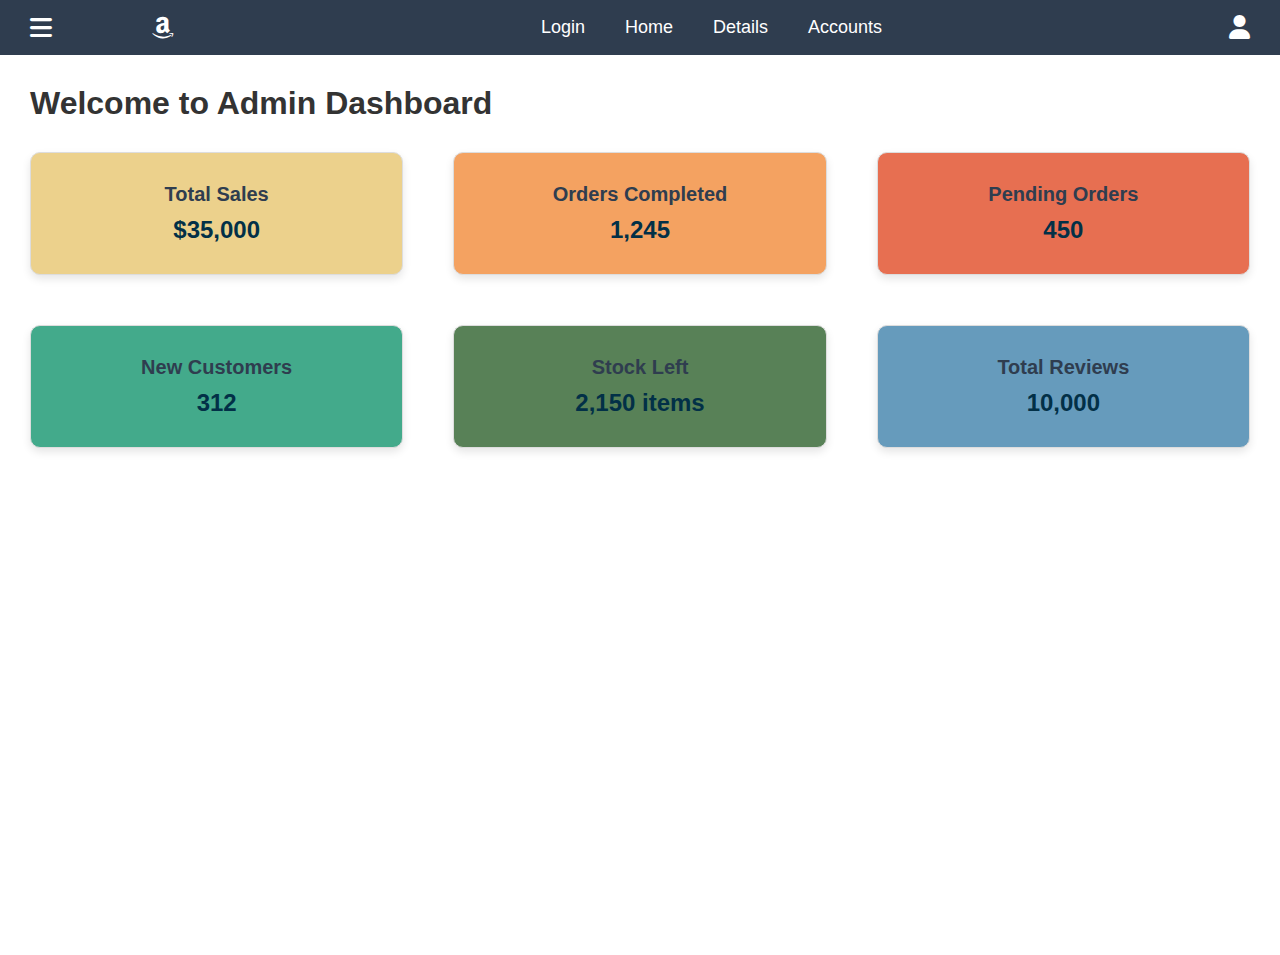
<file: 37067/index.html>
<!DOCTYPE html>
<html lang="en">

<head>
    <meta charset="UTF-8">
    <meta name="viewport" content="width=device-width, initial-scale=1.0">
    <title>Admin Dashboard</title>

    <link rel="stylesheet" href="https://cdnjs.cloudflare.com/ajax/libs/font-awesome/6.0.0-beta3/css/all.min.css">
    <link rel="stylesheet" href="style.css">
</head>

<body>

    <!-- Navbar -->
    <div class="navbar">
        <div class="navlog">
            <i class="fa-solid fa-bars" id="menu-icon"></i>
            <i class="fa-brands fa-amazon"></i>
        </div>

        <div class="nav-links">
            <ul>
                <li><a href="login.html">Login</a></li>
                <li><a href="#">Home</a></li>
                <li><a href="#" id="details-button">Details</a></li> <!-- Added Details Button -->
                <li><a href="#">Accounts</a></li>
            </ul>
        </div>

        <div class="nav-profile-logo">
            <i class="fa-solid fa-user"></i>
        </div>
    </div>

    <div class="wrapper">
        <!-- Sidebar -->
        <div class="sidebar" id="sidebar">
            <div class="sidebar-header">
                <h3>Admin</h3>
            </div>
            <ul class="sidebar-links">
                <li><a href="#">Dashboard</a></li>
                <li><a href="order.html">Orders</a></li>
                <li><a href="#">Products</a></li>
                <li><a href="customer.html">Customers</a></li>
                <li><a href="#">Settings</a></li>
            </ul>
        </div>

        <!-- Main Content -->
        <div class="main-content">
            <header>
                <h1>Welcome to Admin Dashboard</h1>
            </header>

            <div class="cards-container">
                <div class="card" style="background-color: #ecd18c;">
                    <h3>Total Sales</h3>
                    <p>$35,000</p>
                </div>
                <div class="card" style="background-color: #f4a261;">
                    <h3>Orders Completed</h3>
                    <p>1,245</p>
                </div>
                <div class="card" style="background-color: #e76f51;">
                    <h3>Pending Orders</h3>
                    <p>450</p>
                </div>
                <div class="card" style="background-color: #43aa8b;">
                    <h3>New Customers</h3>
                    <p>312</p>
                </div>
                <div class="card" style="background-color: #588157;">
                    <h3>Stock Left</h3>
                    <p>2,150 items</p>
                </div>
                <div class="card" style="background-color: #669bbc;">
                    <h3>Total Reviews</h3>
                    <p>10,000</p>
                </div>
            </div>

            <!-- Registered Customers View (Initially Hidden) -->
            <div id="view-container" class="view-container" style="display: none;">
                <h3>Registered Customers</h3>
                <ul id="customer-list"></ul>
            </div>

        </div>
    </div>

    <script>
        // JavaScript to toggle the sidebar visibility
        const menuIcon = document.getElementById('menu-icon');
        const sidebar = document.getElementById('sidebar');

        menuIcon.addEventListener('click', () => {
            sidebar.classList.toggle('active');
        });

        // When "Details" button is clicked, show registered customers
        document.getElementById("details-button").addEventListener("click", function(event) {
            event.preventDefault(); // Prevent page reload

            // Show the registered customers view
            document.getElementById("view-container").style.display = 'block';

            // Display the registered customers
            let customers = JSON.parse(localStorage.getItem('customers')) || [];

            if (customers.length === 0) {
                alert("No customers registered.");
                return;
            }

            const customerList = document.getElementById("customer-list");
            customerList.innerHTML = ''; // Clear existing list

            customers.forEach(customer => {
                let li = document.createElement("li");
                li.innerHTML = `<span>Name: ${customer.name}</span><span>Email: ${customer.email}</span><span>Phone: ${customer.phone}</span><span>Address: ${customer.address}</span>`;
                customerList.appendChild(li);
            });
        });
    </script>

</body>

</html>
</file>
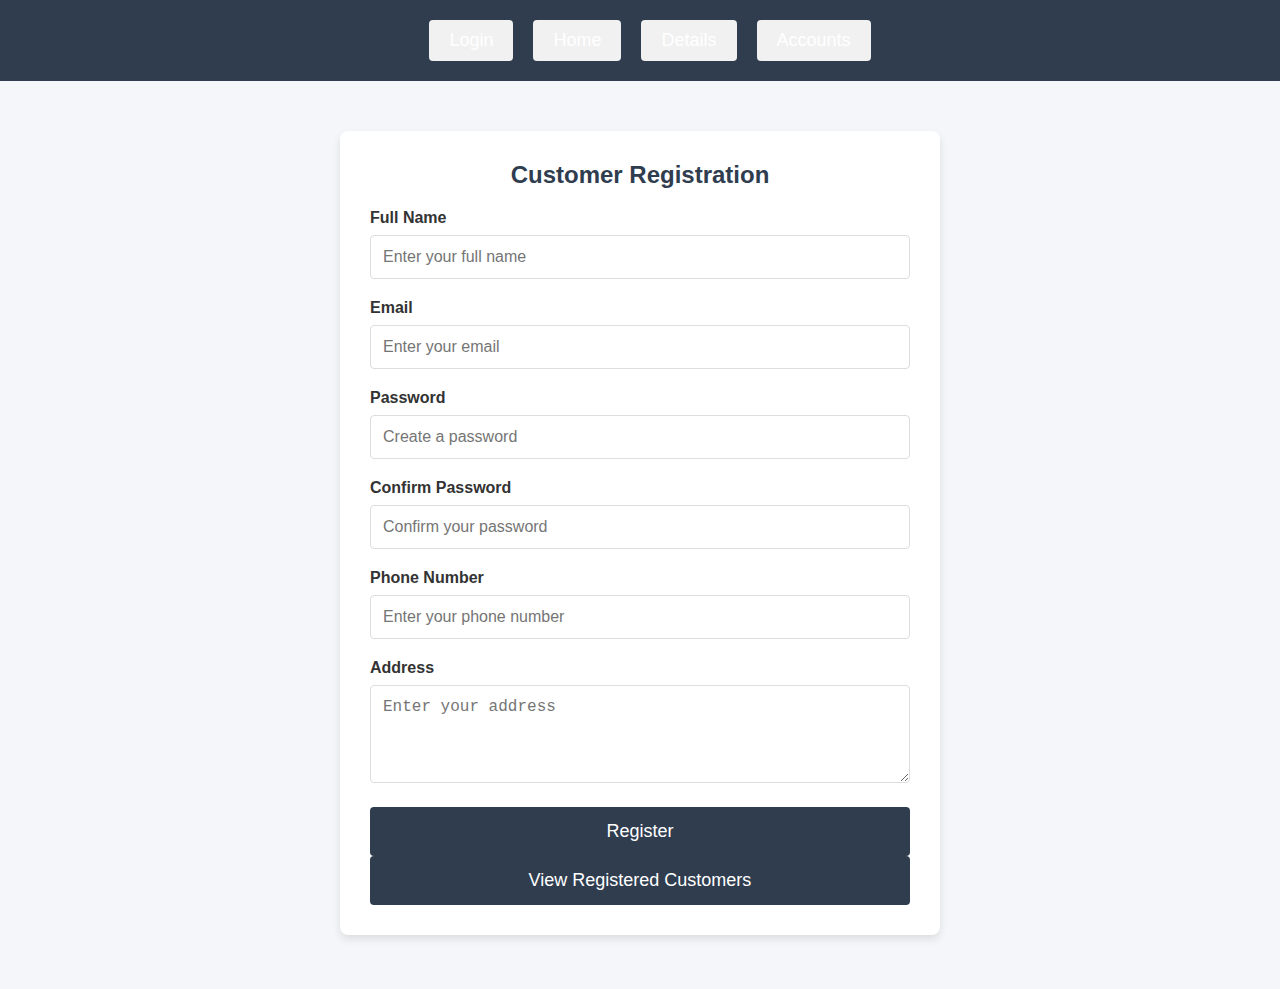
<file: 37067/customer.html>
<!DOCTYPE html>
<html lang="en">

<head>
    <meta charset="UTF-8">
    <meta http-equiv="X-UA-Compatible" content="IE=edge">
    <meta name="viewport" content="width=device-width, initial-scale=1.0">
    <title>Customer Registration</title>
    <link rel="stylesheet" href="customer.css">
</head>

<body>
    <div class="navbar">
        <div class="navlog">
            <i class="fa-brands fa-amazon"></i>
        </div>

        <div class="nav-links">
            <ul>
                <li><a href="login.html">Login</a></li>
                <li><a href="index.html">Home</a></li>
                <li><a href="#">Details</a></li>
                <li><a href="#">Accounts</a></li>
            </ul>
        </div>

        <div class="nav-profile-logo">
            <i class="fa-solid fa-user"></i>
        </div>
    </div>

    <!-- Customer Registration Form -->
    <div class="form-container">
        <h2>Customer Registration</h2>
        <form id="registration-form">
            <label for="name">Full Name</label>
            <input type="text" id="name" name="name" placeholder="Enter your full name" required>

            <label for="email">Email</label>
            <input type="email" id="email" name="email" placeholder="Enter your email" required>

            <label for="password">Password</label>
            <input type="password" id="password" name="password" placeholder="Create a password" required>

            <label for="confirm-password">Confirm Password</label>
            <input type="password" id="confirm-password" name="confirm-password" placeholder="Confirm your password" required>

            <label for="phone">Phone Number</label>
            <input type="text" id="phone" name="phone" placeholder="Enter your phone number" required>

            <label for="address">Address</label>
            <textarea id="address" name="address" placeholder="Enter your address" rows="4" required></textarea>

            <button type="submit">Register</button>
        </form>
        <p id="error-message" style="color: red;"></p>
        <button id="view-button" onclick="viewData()">View Registered Customers</button>
    </div>

    <!-- View Registered Customers -->
    <div id="view-container" class="view-container" style="display: none;">
        <h3>Registered Customers</h3>
        <ul id="customer-list"></ul>
    </div>

    <script src="customer.js"></script>
</body>

</html>
</file>
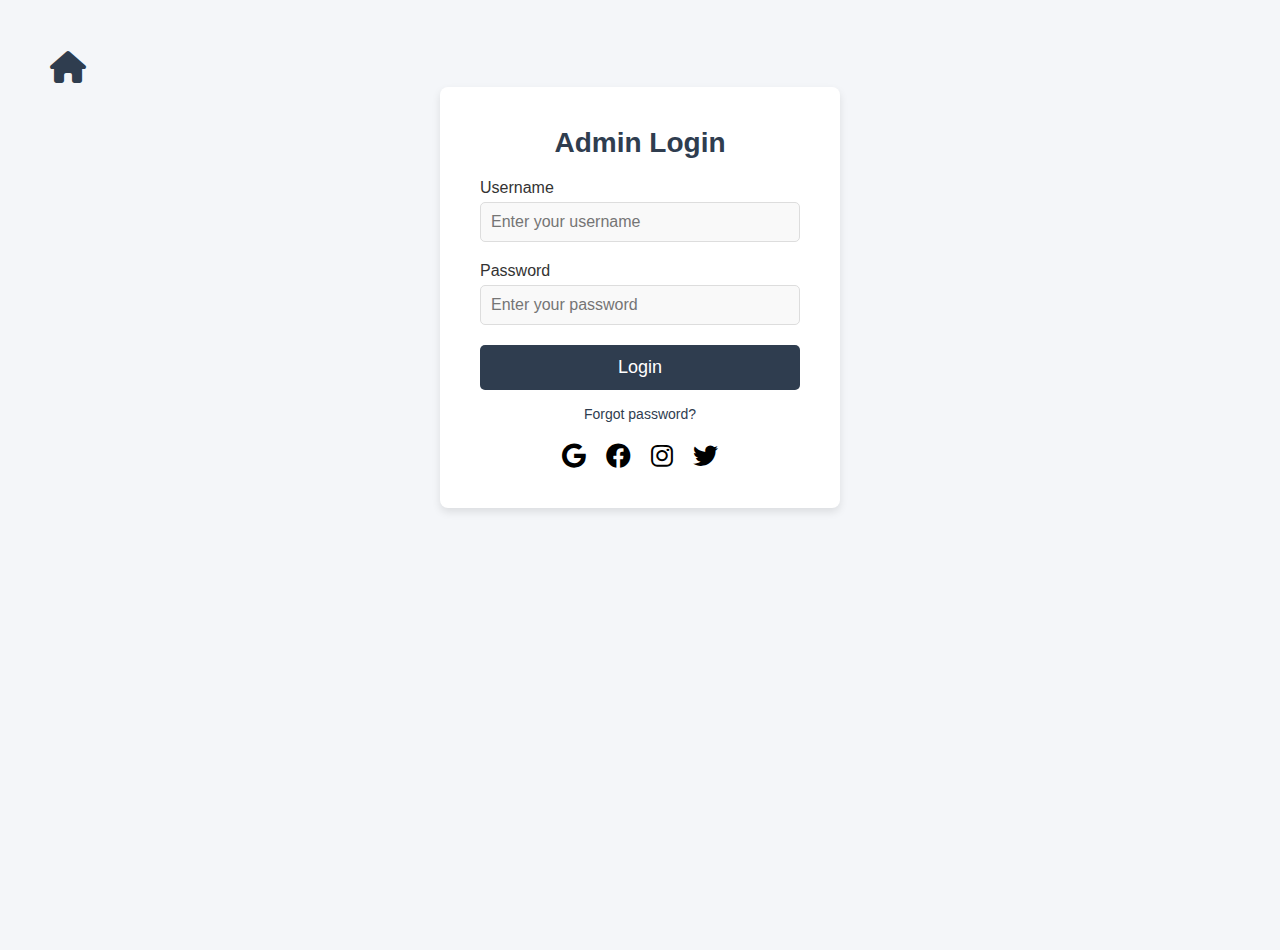
<file: 37067/login.html>
<!DOCTYPE html>
<html lang="en">

<head>
    <meta charset="UTF-8">
    <meta name="viewport" content="width=device-width, initial-scale=1.0">
    <title>Login - Admin Dashboard</title>
    <link rel="stylesheet" href="login.css">

    <link rel="stylesheet" href="https://cdnjs.cloudflare.com/ajax/libs/font-awesome/6.7.2/css/all.min.css"
        integrity="sha512-Evv84Mr4kqVGRNSgIGL/F/aIDqQb7xQ2vcrdIwxfjThSH8CSR7PBEakCr51Ck+w+/U6swU2Im1vVX0SVk9ABhg=="
        crossorigin="anonymous" referrerpolicy="no-referrer" />
    <link rel="stylesheet" href="https://cdnjs.cloudflare.com/ajax/libs/font-awesome/6.0.0-beta3/css/all.min.css">


</head>

<body>

    <nav>
        <div class="nav">
            <a href="index.html"><i class="fa-solid fa-house"></i></a>
        </div>
    </nav>

    <div class="container">

    <div class="login-container">
        <div class="login-form">
            <h2>Admin Login</h2>

            <form action="#">
                <div class="input-group">
                    <label for="username">Username</label>
                    <input type="text" id="username" name="username" placeholder="Enter your username" required>
                </div>

                <div class="input-group">
                    <label for="password">Password</label>
                    <input type="password" id="password" name="password" placeholder="Enter your password" required>
                </div>

                <button type="submit" class="login-btn">Login</button>

                <div class="forgot-password">
                    <a href="#">Forgot password?</a>
                </div>

                <div class="logo">
                    <i class="fa-brands fa-google"></i>
                    <i class="fa-brands fa-facebook"></i>
                    <i class="fa-brands fa-instagram"></i>
                    <i class="fa-brands fa-twitter"></i>
                </div>

            </form>
        </div>
    </div>
</div>

</body>

</html>
</file>
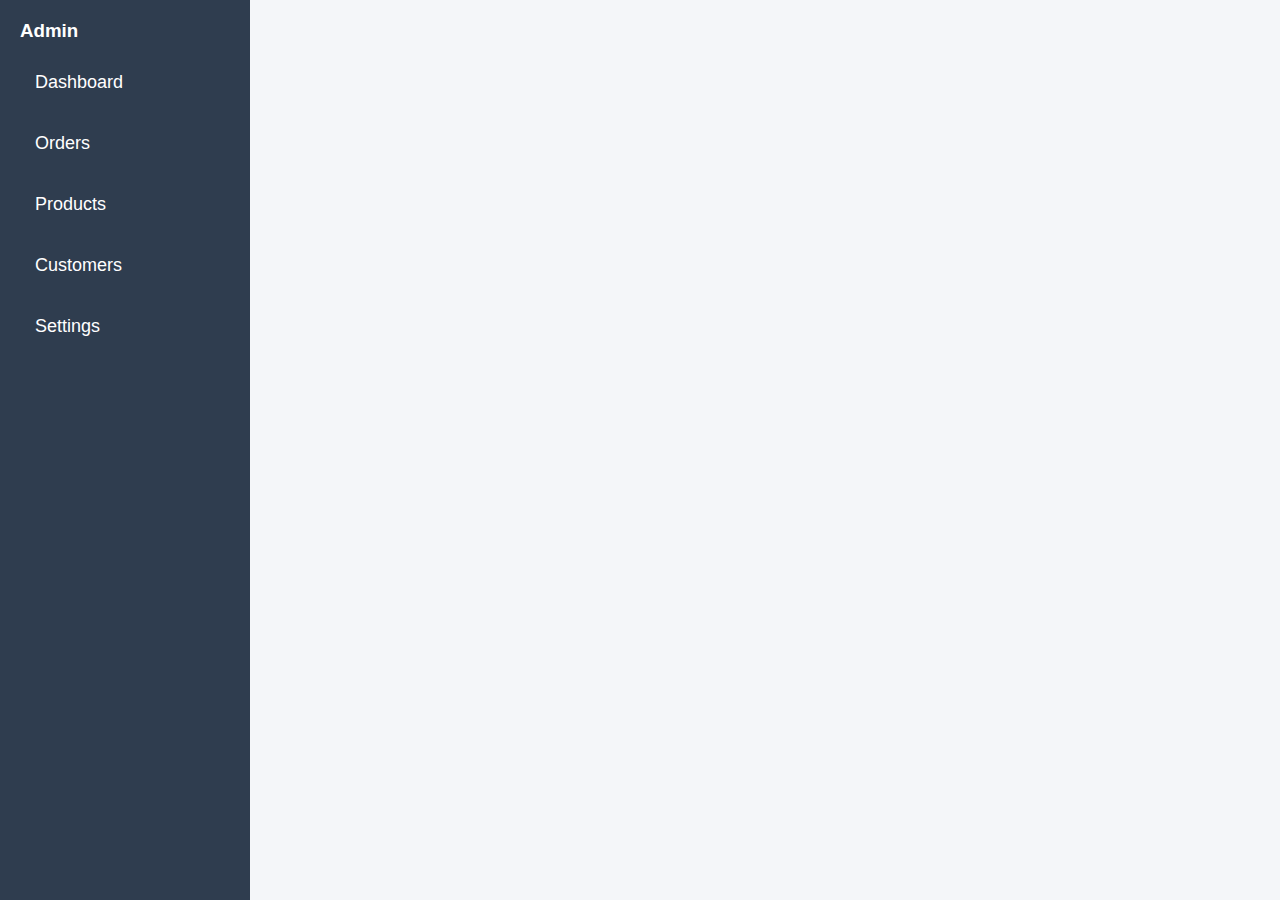
<file: 37067/order.html>
<!DOCTYPE html>
<html lang="en">
<head>
    <meta charset="UTF-8">
    <meta http-equiv="X-UA-Compatible" content="IE=edge">
    <meta name="viewport" content="width=, initial-scale=1.0">
    <title>Orders</title>
    <link rel="stylesheet" href="order.css">
</head>
<body>




    <div class="wrapper">
        <!-- Sidebar -->
        <div class="sidebar">
            <div class="sidebar-header">
                <h3>Admin</h3>
            </div>
            <ul class="sidebar-links">
                <li><a href="#">Dashboard</a></li>
                <li><a href="#">Orders</a></li>
                <li><a href="#">Products</a></li>
                <li><a href="#">Customers</a></li>
                <li><a href="#">Settings</a></li>
            </ul>
        </div>


        
    
</body>
</html>
</file>
<file: 37067/style.css>
/* Basic Reset */
* {
    margin: 0;
    padding: 0;
    box-sizing: border-box;
}

/* Body */
body {
    font-family: 'Poppins', sans-serif;
    background-color: #f4f6f9;
    color: #333;
}

/* Wrapper */
.wrapper {
    display: flex;
    height: 100vh;
}

/* Sidebar */
.sidebar {
    width: 250px;
    background-color: #2f3d4f;
    color: #fff;
    padding: 20px;
    display: flex;
    flex-direction: column;
    position: fixed; /* Keep sidebar fixed */
    top: 0;
    left: -250px; /* Initially hidden */
    height: 100%;
    transition: left 0.3s ease;
}

.sidebar.active {
    left: 0; /* Visible when active */
}

.sidebar-header h2 {
    font-size: 24px;
    margin-bottom: 30px;
    text-align: center;
}

.sidebar-links {
    list-style: none;
    padding: 0;
}

.sidebar-links li {
    margin: 20px 0;
}

.sidebar-links li a {
    text-decoration: none;
    color: #fff;
    font-size: 18px;
    padding: 10px 15px;
    display: block;
    border-radius: 5px;
    transition: background-color 0.3s ease;
}

.sidebar-links li a:hover {
    background-color: #4b5b6c;
}

/* Main Content */
.main-content {
    flex: 1;
    padding: 30px;
    background-color: #fff;
    margin-left: 0; /* No margin initially */
    transition: margin-left 0.3s ease;
}

/* When sidebar is active, shift main content */
.sidebar.active ~ .main-content {
    margin-left: 250px; /* Shift content when sidebar is visible */
}

header h1 {
    font-size: 32px;
    color: #333;
    margin-bottom: 30px;
}

.cards-container {
    display: grid;
    grid-template-columns: repeat(3, 1fr);
    gap: 50px;
}

.card {
    border: 1px solid #ddd;
    border-radius: 10px;
    padding: 30px;
    text-align: center;
    box-shadow: 0 4px 8px rgba(0, 0, 0, 0.1);
    transition: transform 0.3s ease, box-shadow 0.3s ease;
}

.card h3 {
    font-size: 20px;
    margin-bottom: 10px;
    color: #2f3d4f;
}

.card p {
    font-size: 24px;
    font-weight: bold;
    color: #023047;
}

.card:hover {
    transform: translateY(-5px);
    box-shadow: 0 8px 16px rgba(0, 0, 0, 0.2);
}

/* Media Queries for Responsiveness */
@media (max-width: 1200px) {
    .cards-container {
        grid-template-columns: repeat(3, 1fr);
    }
}

@media (max-width: 900px) {
    .cards-container {
        grid-template-columns: repeat(2, 1fr);
    }
}

@media (max-width: 600px) {
    .cards-container {
        grid-template-columns: 1fr;
    }

    .sidebar {
        width: 200px;
    }

    .main-content {
        padding: 20px;
    }

    header h1 {
        font-size: 24px;
    }
}

/* Navbar styles */
.navbar {
    display: flex;
    justify-content: space-between;
    align-items: center;
    background-color: #2f3d4f;
    padding: 15px 30px;
    position: sticky;
    top: 0;
    z-index: 1000;
}

.navlog {
    display: flex;
    gap: 100px;
    color: #fff;
    font-size: 25px;
}

.nav-links ul {
    display: flex;
    list-style: none;
}

.nav-links ul li {
    margin-left: 20px;
}

.nav-links ul li a {
    text-decoration: none;
    color: #fff;
    font-size: 18px;
    padding: 10px;
    border-radius: 5px;
    transition: background-color 0.3s ease;
}

.nav-links ul li a:hover {
    background-color: #4b5b6c;
}

/* Cart Icon */
.nav-profile-logo i {
    font-size: 24px;
    color: #fff;
    cursor: pointer;
    transition: transform 0.3s ease;
}

.nav-profile-logo i:hover {
    transform: scale(1.2);
}

/* Mobile responsiveness */
@media (max-width: 768px) {
    .navbar {
        flex-direction: column;
        align-items: flex-start;
    }

    .nav-links ul {
        flex-direction: column;
        width: 100%;
    }

    .nav-links ul li {
        margin: 10px 0;
        text-align: left;
        width: 100%;
    }

    .nav-links ul li a {
        width: 100%;
        padding: 12px;
        text-align: center;
    }
}
</file>
<file: 37067/customer.css>
/* Basic Reset */
* {
    margin: 0;
    padding: 0;
    box-sizing: border-box;
}

/* Body */
body {
    font-family: 'Poppins', sans-serif;
    background-color: #f4f6f9;
    color: #333;
}

/* Navbar styles */
.navbar {
    display: flex;
    justify-content: space-between;
    align-items: center;
    background-color: #2f3d4f;
    padding: 15px 30px;
    position: sticky;
    top: 0;
    z-index: 1000;
}

.navlog {
    display: flex;
    gap: 100px;
    color: #fff;
    font-size: 25px;
}

.nav-links ul {
    display: flex;
    list-style: none;
}

.nav-links ul li {
    margin-left: 20px;
}

.nav-links ul li a {
    text-decoration: none;
    color: #fff;
    font-size: 18px;
    padding: 10px;
    border-radius: 5px;
    transition: background-color 0.3s ease;
}

.nav-links ul li a:hover {
    background-color: #4b5b6c;
}

/* Registration Form */
.form-container {
    max-width: 600px;
    margin: 50px auto;
    padding: 30px;
    background-color: #fff;
    border-radius: 8px;
    box-shadow: 0 4px 8px rgba(0, 0, 0, 0.1);
}

.form-container h2 {
    text-align: center;
    margin-bottom: 20px;
    color: #2f3d4f;
}

label {
    display: block;
    margin-bottom: 8px;
    font-weight: bold;
}

input, textarea {
    width: 100%;
    padding: 12px;
    margin-bottom: 20px;
    border: 1px solid #ddd;
    border-radius: 4px;
    font-size: 16px;
}

button {
    width: 100%;
    padding: 14px;
    background-color: #2f3d4f;
    color: #fff;
    border: none;
    border-radius: 4px;
    font-size: 18px;
    cursor: pointer;
}

button:hover {
    background-color: #4b5b6c;
}

/* View Registered Customers */
.view-container {
    max-width: 800px;
    margin: 50px auto;
    padding: 30px;
    background-color: #fff;
    border-radius: 8px;
    box-shadow: 0 4px 8px rgba(0, 0, 0, 0.1);
}

ul {
    list-style: none;
    padding: 0;
}

ul li {
    padding: 10px;
    background-color: #f1f1f1;
    margin: 5px 0;
    border-radius: 4px;
}

ul li span {
    display: block;
    font-weight: bold;
    margin-bottom: 5px;
}


/* Mobile responsiveness */
@media (max-width: 768px) {
    .form-container {
        padding: 20px;
    }

    .navbar {
        flex-direction: column;
        align-items: flex-start;
    }

    .nav-links ul {
        flex-direction: column;
        width: 100%;
    }

    .nav-links ul li {
        margin: 10px 0;
        text-align: left;
        width: 100%;
    }

    .nav-links ul li a {
        width: 100%;
        padding: 12px;
        text-align: center;
    }
}
</file>
<file: 37067/login.css>
/* Basic Reset */
* {
    margin: 0;
    padding: 0;
    box-sizing: border-box;
  
}

/* Body and Background */
body {
    font-family: 'Poppins', sans-serif;
    background-color: #f4f6f9;
    height: 100vh;
    background-image: url(https://img.freepik.com/free-vector/abstract-grunge-texture-soft-blue-background-design_1055-19624.jpg?semt=ais_hybrid);

    }

.container{    
    display: flex;
    justify-content: center;
    align-items: center;
}

.nav{
    font-size: 2rem;
    margin: 50px 0 0 50px ; 

}

.nav a{
    color: #2f3d4f;
}

/* Login Container */
.login-container {
    width: 100%;
    height: 100%;
    display: flex;
    justify-content: center;
    align-items: center;
}

/* Login Form */
.login-form {
    background-color: #fff;
    padding: 40px;
    border-radius: 8px;
    box-shadow: 0 4px 8px rgba(0, 0, 0, 0.1);
    width: 100%;
    max-width: 400px;
    text-align: center;
}

/* Form Heading */
.login-form h2 {
    font-size: 28px;
    color: #2f3d4f;
    margin-bottom: 20px;
}

/* Input Fields */
.input-group {
    margin-bottom: 20px;
    text-align: left;
}

.input-group label {
    font-size: 16px;
    color: #333;
    margin-bottom: 5px;
    display: block;
}

.input-group input {
    width: 100%;
    padding: 10px;
    border: 1px solid #ddd;
    border-radius: 5px;
    font-size: 16px;
    color: #333;
    background-color: #f9f9f9;
}

.input-group input:focus {
    border-color: #2f3d4f;
    outline: none;
}

/* Login Button */
.login-btn {
    width: 100%;
    padding: 12px;
    background-color: #2f3d4f;
    color: #fff;
    border: none;
    border-radius: 5px;
    font-size: 18px;
    cursor: pointer;
    transition: background-color 0.3s ease;
}

.login-btn:hover {
    background-color: #4b5b6c;
}

/* Forgot Password Link */
.forgot-password {
    margin-top: 15px;
}

.forgot-password a {
    color: #2f3d4f;
    text-decoration: none;
    font-size: 14px;
}

.forgot-password a:hover {
    text-decoration: underline;
}


.logo{
    margin-top: 20px;
    display: flex;
    justify-content: center;
    gap: 20px;
    font-size: 25px;
}


/* Responsive Design */
@media (max-width: 768px) {
    .login-form {
        width: 80%;
    }
}
</file>
<file: 37067/order.css>
/* Basic Reset */
* {
    margin: 0;
    padding: 0;
    box-sizing: border-box;
}

/* Body */
body {
    font-family: Arial, Helvetica, sans-serif;
    background-color: #f4f6f9;
    color: #333;
}

/* Wrapper */
.wrapper {
    display: flex;
    height: 100vh;
}

/* Sidebar */
.sidebar {
    width: 250px;
    background-color: #2f3d4f;
    color: #fff;
    padding: 20px;
    display: flex;
    flex-direction: column;
}

.sidebar-header h2 {
    font-size: 24px;
    margin-bottom: 30px;
    text-align: center;
}

.sidebar-links {
    list-style: none;
    padding: 0;
}

.sidebar-links li {
    margin: 20px 0;
}

.sidebar-links li a {
    text-decoration: none;
    color: #fff;
    font-size: 18px;
    padding: 10px 15px;
    display: block;
    border-radius: 5px;
    transition: background-color 0.3s ease;
}

.sidebar-links li a:hover {
    background-color: #4b5b6c;
}


/* Basic Reset */
* {
    margin: 0;
    padding: 0;
    box-sizing: border-box;
}

/* Body */
body {
    font-family: 'Poppins', sans-serif;
    background-color: #f4f6f9;
    color: #333;
}



/* Mobile responsiveness */
@media (max-width: 768px) {
    .navbar {
        flex-direction: column;
        align-items: flex-start;
    }

    .nav-links ul {
        flex-direction: column;
        width: 100%;
    }

    .nav-links ul li {
        margin: 10px 0;
        text-align: left;
        width: 100%;
    }

    .nav-links ul li a {
        width: 100%;
        padding: 12px;
        text-align: center;
    }
}
</file>
